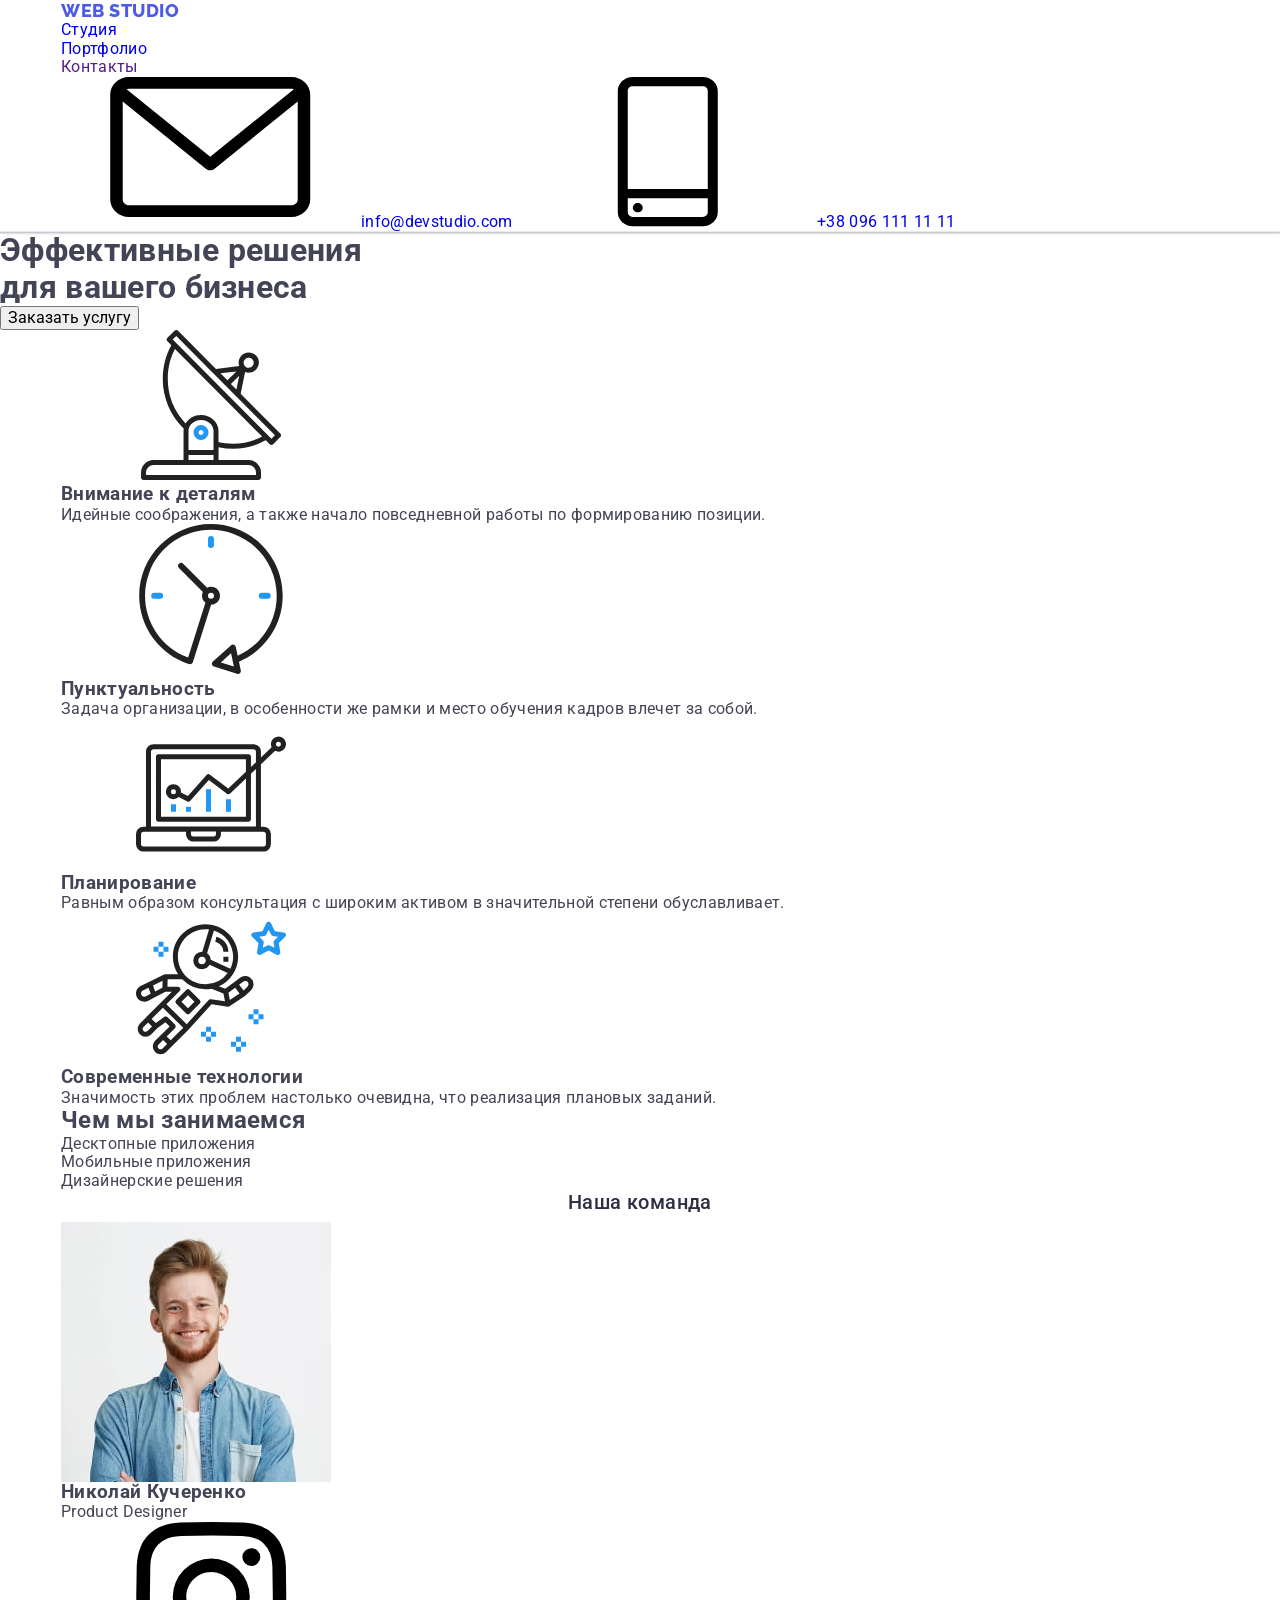
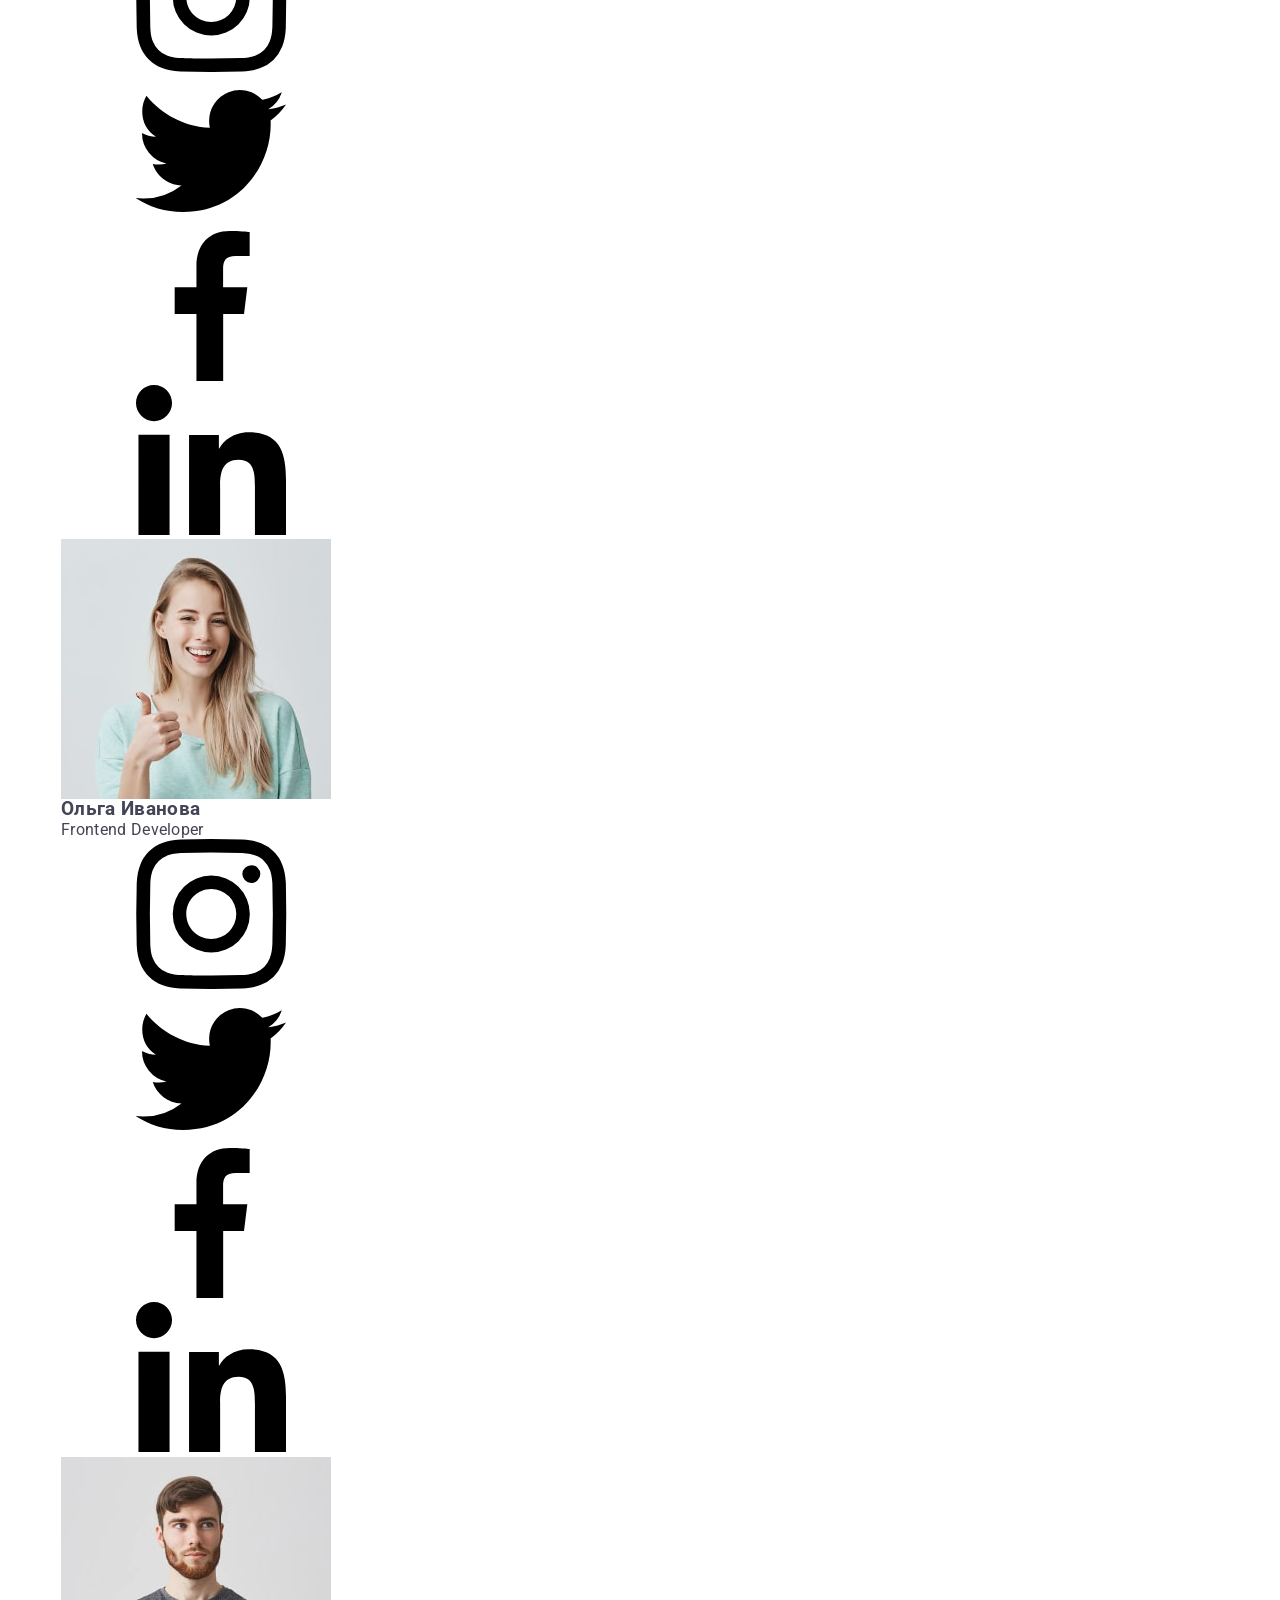
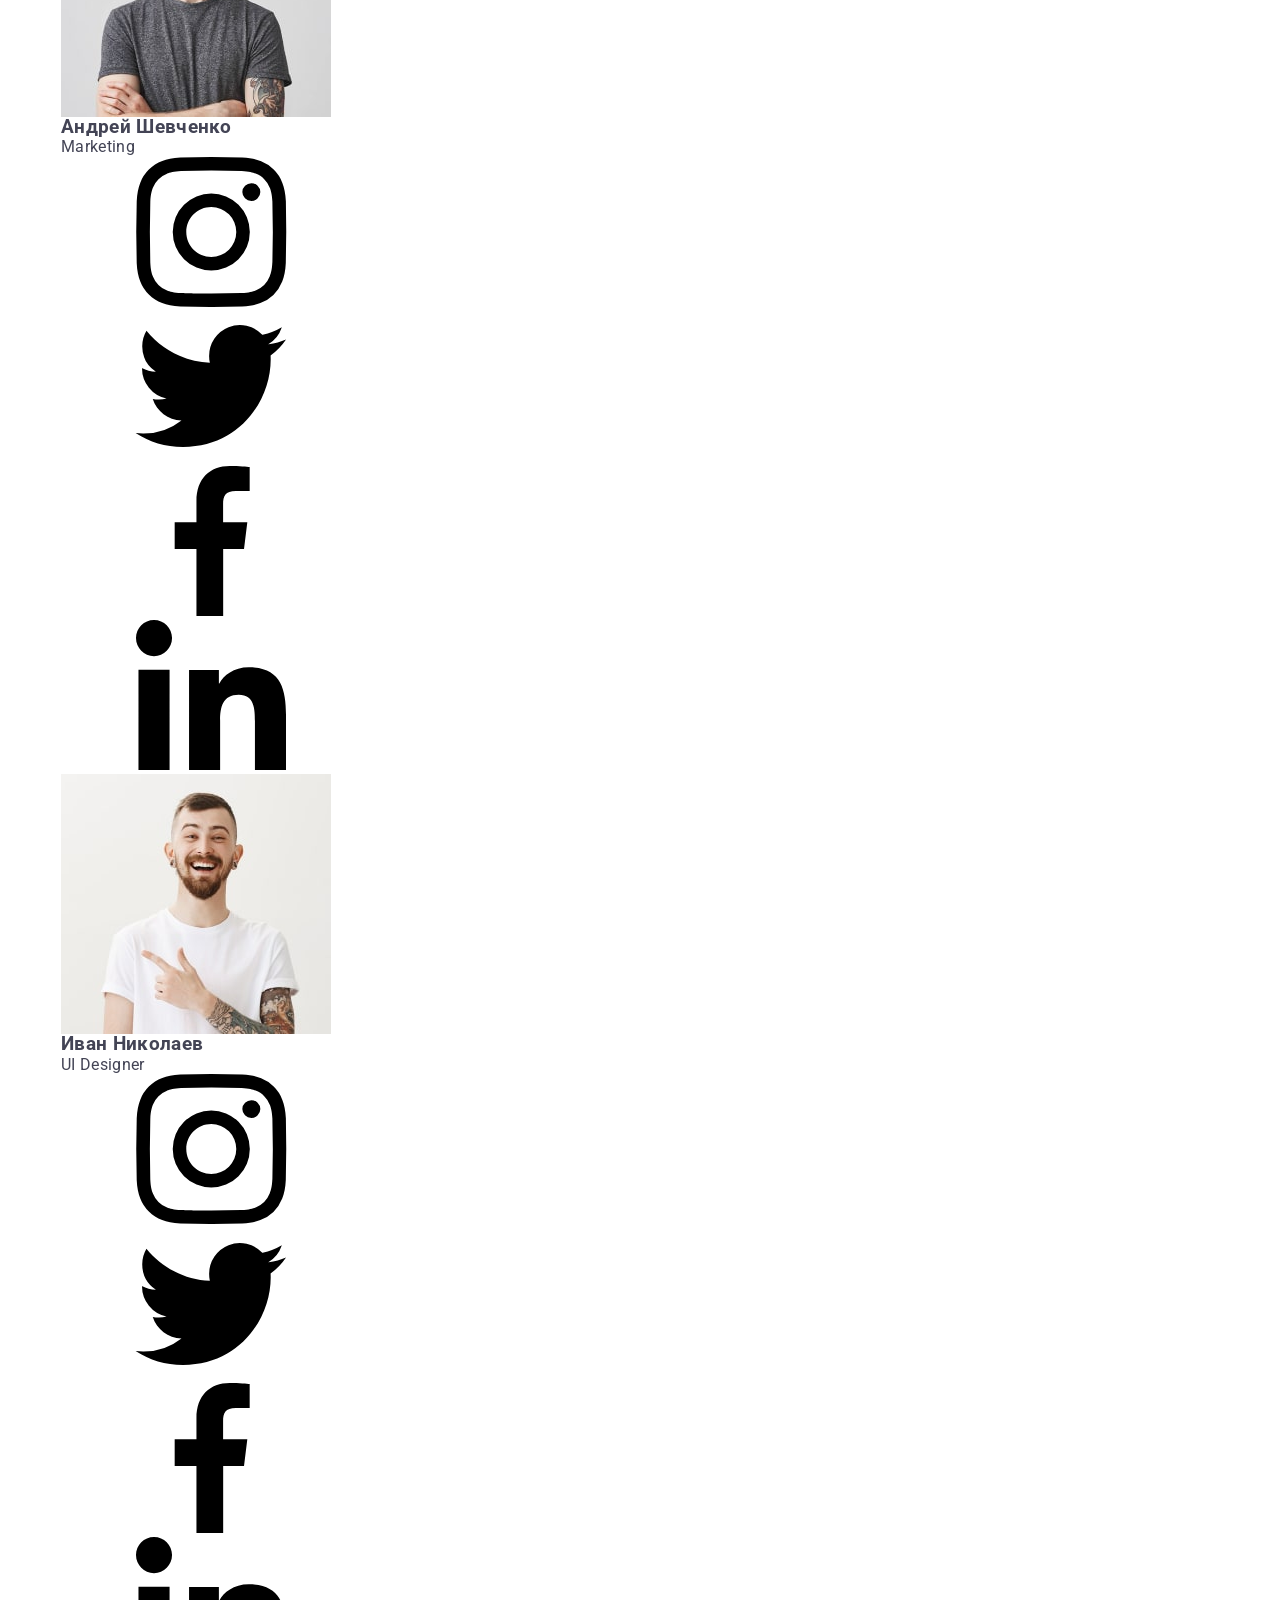
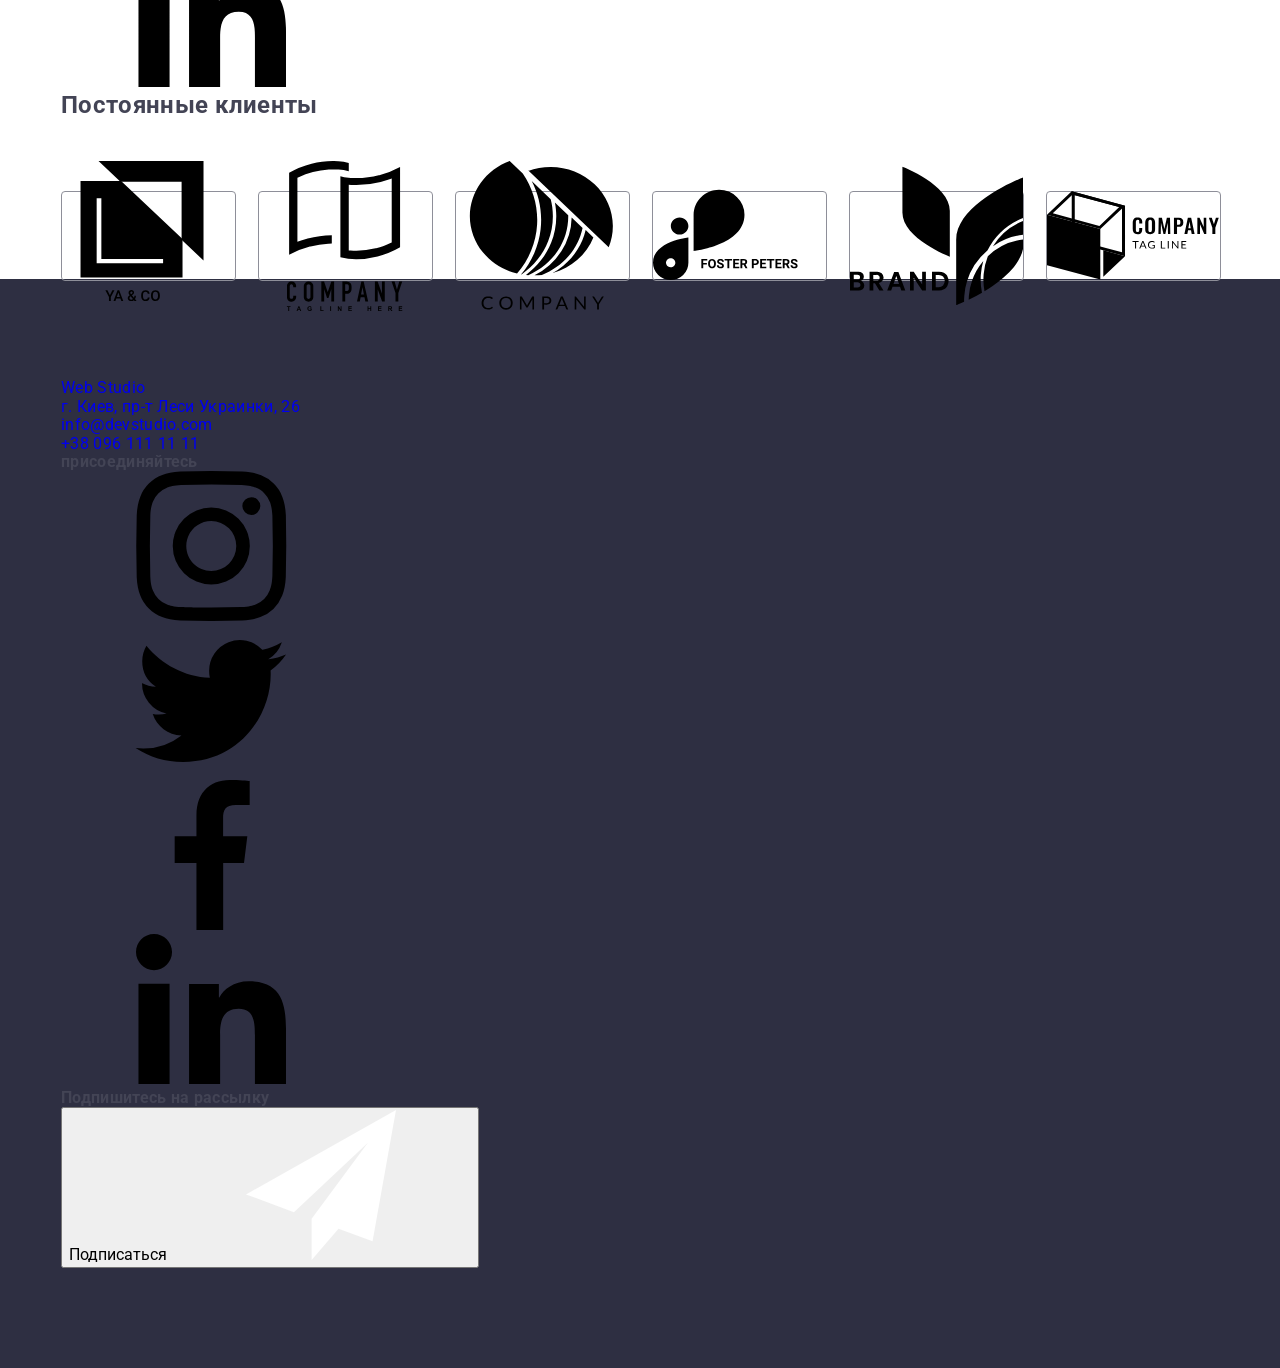
<file: index.html>
<!DOCTYPE html>
<html lang="ru">
  <head>
    <meta charset="UTF-8" />
    <meta name="viewport" content="width=device-width, initial-scale=1.0" />
    <title>Document</title>
    <link rel="stylesheet" href="./css/normalize.css">
    <link href="https://fonts.googleapis.com/css2?family=Raleway:wght@700&family=Roboto:wght@400;500;700;900&display=swap" rel="stylesheet">
    <link rel="stylesheet" href="./css/styles.css" />
  </head>
  <body>
    <!-- Шапка сайта с навигацией и контактами-->
    <header class="header">
      <div class="container">
        <nav class="main-nav">
          <a class="logo link" href="./" aria-label="Логотип компании"><span class="logo-accent">Web</span> Studio</a>
          <ul class="list">
            <li class="main-nav-link-item"><a class="main-nav-link link current" href="./index.html">Студия</a></li>
            <li class="main-nav-link-item"><a class="main-nav-link link" href="./portfolio.html">Портфолио</a></li>
            <li class="main-nav-link-item"><a class="main-nav-link link" href="">Контакты</a></li>
          </ul>
        </nav>
        <address class="header-address">
          <a class="header-contacts-link link" href="mailto:info@devstudio.com">
            <svg class="header-icon mail">
              <use href="./images/sprite.svg#mail"></use>
            </svg>info@devstudio.com</a>
          <a class="header-contacts-link link" href="tel:+380961111111">
            <svg class="header-icon phone">
              <use href="./images/sprite.svg#phone"></use>
            </svg>+38 096 111 11 11</a>
        </address>  
      </div>
    </header>
 
  
    <!-- Основной контент страници -->
    <main>
      <!-- Герой -->
      <section class="hero-section"> 
          <h1 class="hero-title">Эффективные решения <br> для вашего бизнеса</h1>
          <button class="hero-btn">Заказать услугу</button>
      </section>

      <!-- Наши особенности -->
      <section class="features-section">
        <div class="container">
          <h2 hidden>Наши особенности</h2>
          <ul class="features-list list">
            <li class="features-list-item">
              <div class="features-svg-box">
                <svg class="features-svg">
                  <use href="./images/sprite.svg#antenna"></use>
                </svg>
              </div>
              <h3 class="features-subtitle">Внимание к деталям</h3>
              <p class="features-description">
                Идейные соображения, а также начало повседневной работы по
                формированию позиции.
              </p>
            </li>
            <li class="features-list-item">
              <div class="features-svg-box">
                <svg class="features-svg">
                  <use href="./images/sprite.svg#clock"></use>
                </svg>
              </div>
              <h3 class="features-subtitle">Пунктуальность</h3>
              <p class="features-description">
                Задача организации, в особенности же рамки и место обучения кадров
                влечет за собой.
              </p>
            </li>
            <li class="features-list-item">
              <div class="features-svg-box">
                <svg class="features-svg">
                  <use href="./images/sprite.svg#diagram"></use>
                </svg>
              </div>
              <h3 class="features-subtitle">Планирование</h3>
              <p class="features-description">
                Равным образом консультация с широким активом в значительной
                степени обуславливает.
              </p>
            </li>
            <li class="features-list-item">
              <div class="features-svg-box">
                <svg class="features-svg">
                  <use href="./images/sprite.svg#astronaut"></use>
                </svg>
              </div>
              <h3 class="features-subtitle">Современные технологии</h3>
              <p class="features-description">
                Значимость этих проблем настолько очевидна, что реализация
                плановых заданий.
              </p>
            </li>
          </ul>
        </div>
      </section>

      <!-- Чем мы занимаемся -->
      <section class="activities-section">
        <div class="container">
          <h2 class="activities-title">Чем мы занимаемся</h2>
          <ul class="activities-list list">
            <li class="activities-list-item"><p class="activities-list-description">Десктопные приложения</p></li>
            <li class="activities-list-item"><p class="activities-list-description">Мобильные приложения</p></li>
            <li class="activities-list-item"><p class="activities-list-description">Дизайнерские решения</p></li>
          </ul>
        </div>
      </section>

      <!-- Наша команда -->
      <section class="team-section">
        <div class="container">
          <h2 class="team-title">Наша команда</h2>
          <ul class="team-list list">
            <li class="team-list-item">
              <img class="team-img" src="./images/team/dev-1.jpg" alt="Веб разработчик 1" width="270">
              <h3 class="team-person">Николай Кучеренко</h3>
              <p class="team-job">Product Designer</p>
              <ul class="team-social-list list">
                <li class="team-social-item">
                  <a class="team-social-link link" href="#" aria-label="Ссилка на Инстаграм" target="_blank"
                  ><svg class="social-icon team-link">
                    <use href="./images/sprite.svg#instagram"></use>
                  </svg></a
                  >
                </li>
                <li class="team-social-item">
                  <a class="team-social-link link" href="#" aria-label="Ссилка на Твитер" target="_blank"
                    ><svg class="social-icon team-link">
                      <use href="./images/sprite.svg#twitter"></use>
                    </svg></a
                  >
                </li>
                <li class="team-social-item">
                  <a class="team-social-link link" href="#" aria-label="Ссилка на Фейсбук" target="_blank"
                    ><svg class="social-icon team-link">
                      <use href="./images/sprite.svg#facebook"></use>
                    </svg></a
                  >
                </li>
                <li class="team-social-item">
                  <a class="team-social-link link" href="#" aria-label="Ссилка на Линкедин" target="_blank"
                    ><svg class="social-icon team-link">
                      <use href="./images/sprite.svg#linkedin"></use>
                    </svg></a
                  >
                </li>
              </ul>
            </li>
            <li class="team-list-item">
              <img class="team-img" src="./images/team/dev-2.jpg" alt="Веб разработчик 2" width="270">
              <h3 class="team-person">Ольга Иванова</h3>
              <p class="team-job">Frontend Developer</p>
              <ul class="team-social-list list">
                <li class="team-social-item">
                  <a class="team-social-link link" href="#" aria-label="Ссилка на Инстаграм" target="_blank"
                    ><svg class="social-icon team-link">
                      <use href="./images/sprite.svg#instagram"></use>
                    </svg></a
                  >
                </li>
                <li class="team-social-item">
                  <a class="team-social-link link" href="#" aria-label="Ссилка на Твитер" target="_blank"
                    ><svg class="social-icon team-link">
                      <use href="./images/sprite.svg#twitter"></use>
                    </svg></a
                  >
                </li>
                <li class="team-social-item">
                  <a class="team-social-link link" href="#" aria-label="Ссилка на Фейсбук" target="_blank"
                    ><svg class="social-icon team-link">
                      <use href="./images/sprite.svg#facebook"></use>
                    </svg></a
                  >
                </li>
                <li class="team-social-item">
                  <a class="team-social-link link" href="#" aria-label="Ссилка на Линкедин" target="_blank"
                    ><svg class="social-icon team-link">
                      <use href="./images/sprite.svg#linkedin"></use>
                    </svg></a
                  >
                </li>
              </ul>
            </li>
            <li class="team-list-item">
              <img class="team-img" src="./images/team/dev-3.jpg" alt="Веб разработчик 3" width="270">
              <h3 class="team-person">Андрей Шевченко</h3>
              <p class="team-job">Marketing</p>
              <ul class="team-social-list list">
                <li class="team-social-item">
                  <a class="team-social-link link" href="#" aria-label="Ссилка на Инстаграм" target="_blank"
                    ><svg class="social-icon team-link">
                      <use href="./images/sprite.svg#instagram"></use>
                    </svg></a
                  >
                </li>
                <li class="team-social-item">
                  <a class="team-social-link link" href="#" aria-label="Ссилка на Твитер" target="_blank"
                    ><svg class="social-icon team-link">
                      <use href="./images/sprite.svg#twitter"></use>
                    </svg></a
                  >
                </li>
                <li class="team-social-item">
                  <a class="team-social-link link" href="#" aria-label="Ссилка на Фейсбук" target="_blank"
                    ><svg class="social-icon team-link">
                      <use href="./images/sprite.svg#facebook"></use>
                    </svg></a
                  >
                </li>
                <li class="team-social-item">
                  <a class="team-social-link link" href="#" aria-label="Ссилка на Линкедин" target="_blank"
                    ><svg class="social-icon team-link">
                      <use href="./images/sprite.svg#linkedin"></use>
                    </svg></a
                  >
                </li>
              </ul>
            </li>
            <li class="team-list-item">
              <img class="team-img" src="./images/team/dev-4.jpg" alt="Веб разработчик 4" width="270">
              <h3 class="team-person">Иван Николаев</h3>
              <p class="team-job">UI Designer</p>
              <ul class="team-social-list list">
                <li class="team-social-item">
                  <a class="team-social-link link" href="#" aria-label="Ссилка на Инстаграм" target="_blank"
                    ><svg class="social-icon team-link">
                      <use href="./images/sprite.svg#instagram"></use>
                    </svg></a
                  >
                </li>
                <li class="team-social-item">
                  <a class="team-social-link link" href="#" aria-label="Ссилка на Твитер" target="_blank"
                    ><svg class="social-icon team-link">
                      <use href="./images/sprite.svg#twitter"></use>
                    </svg></a
                  >
                </li>
                <li class="team-social-item">
                  <a class="team-social-link link" href="#" aria-label="Ссилка на Фейсбук" target="_blank"
                    ><svg class="social-icon team-link">
                      <use href="./images/sprite.svg#facebook"></use>
                    </svg></a
                  >
                </li>
                <li class="team-social-item">
                  <a class="team-social-link link" href="#" aria-label="Ссилка на Линкедин" target="_blank"
                    ><svg class="social-icon team-link">
                      <use href="./images/sprite.svg#linkedin"></use>
                    </svg></a
                  >
                </li>
              </ul>
            </li>
          </ul>  
        </div>
      </section>

      <!-- Наши клиенты -->
      <section class="clients-section">
        <div class="container">
          <h2 class="clients-title">Постоянные клиенты</h2>
          <ul class="clients-list list">
            <li class="clients-list-item">
              <a class="clients-list-link link" href="" aria-label="Клиент 1" target="_blank">
                <svg class="clients-icon first-logo">
                  <use href="./images/sprite.svg#logo-1"></use>
                </svg>
              </a>
            </li>
            <li class="clients-list-item">
              <a class="clients-list-link link" href="" aria-label="Клиент 2" target="_blank">
                <svg class="clients-icon second-logo">
                  <use href="./images/sprite.svg#logo-2"></use>
                </svg>
              </a>
            </li>
            <li class="clients-list-item">
              <a class="clients-list-link link" href="" aria-label="Клиент 3" target="_blank">
                <svg class="clients-icon third-logo">
                  <use href="./images/sprite.svg#logo-3"></use>
                </svg>
              </a>
            </li>
            <li class="clients-list-item">
              <a class="clients-list-link link" href="" aria-label="Клиент 4" target="_blank">
                <svg class="clients-icon fourth-logo">
                  <use href="./images/sprite.svg#logo-4"></use>
                </svg>
              </a>
            </li>
            <li class="clients-list-item">
              <a class="clients-list-link link" href="" aria-label="Клиент 5" target="_blank">
                <svg class="clients-icon fifth-logo">
                  <use href="./images/sprite.svg#logo-5"></use>
                </svg>
              </a>
            </li>
            <li class="clients-list-item">
              <a class="clients-list-link link" href="" aria-label="Клиент 6" target="_blank">
                <svg class="clients-icon sixth-logo">
                  <use href="./images/sprite.svg#logo-6"></use>
                </svg>
              </a>
            </li>
          </ul>  
        </div>
      </section>
    </main>

    <!-- Подвал сайта-->
    <footer class="footer">
      <div class="container">
      <!-- Контакты -->
      <div class="footer-contacts">
        <a class="footer-logo link" href="./" aria-label="Логотип компании"><span class="logo-accent">Web</span> Studio</a>
        <ul class="footer-address-list list">
          <li class="footer-address-item">
            <address>
              <a class="footer-link-place link" href="https://goo.gl/maps/4RLSNgMSJUWDJuMT8" target="_blank"
                >г. Киев, пр-т Леси Украинки, 26</a
              >
            </address>
          </li>
          <li class="footer-address-item">
            <address>
              <a class="footer-link-contacts link" href="mailto:info@devstudio.com">info@devstudio.com</a>
            </address>
          </li>
          <li class="footer-address-item">
            <address><a class="footer-link-contacts link" href="tel:+380961111111">+38 096 111 11 11</a></address>
          </li>
        </ul>
      </div>

      <!-- Призыв присоединиться -->
      <div class="join-section">
        <p class="join-word"><b>присоединяйтесь</b></p>
        <ul class="join-list list">
          <li class="join-list-item">
            <a class="join-list-link link" href="#" aria-label="Ссилка на Инстаграм" target="_blank"
              ><svg class="social-icon footer-link">
                <use href="./images/sprite.svg#instagram"></use>
              </svg></a
            >
          </li>
          <li class="join-list-item">
            <a class="join-list-link link" href="#" aria-label="Ссилка на Твитер" target="_blank"
              ><svg class="social-icon footer-link">
                <use href="./images/sprite.svg#twitter"></use>
              </svg></a
            >
          </li>
          <li class="join-list-item">
            <a class="join-list-link link" href="#" aria-label="Ссилка на Фейсбук" target="_blank"
              ><svg class="social-icon footer-link">
                <use href="./images/sprite.svg#facebook"></use>
              </svg></a
            >
          </li>
          <li class="join-list-item">
            <a class="join-list-link link" href="#" aria-label="Ссилка на Линкедин" target="_blank"
              ><svg class="social-icon footer-link">
                <use href="./images/sprite.svg#linkedin"></use>
              </svg></a
            >
          </li>
        </ul>
      </div>

      <!-- Подписка на рассилку -->
      <div class="subscribe-container">
        <p class="join-word"><b>Подпишитесь на рассылку</b></p>
        <button class="footer-btn">Подписаться
          <svg class="button-sub">
          <use href="./images/sprite.svg#subscribe"></use>
          </svg>
        </button>
      </div>
      </div>
    </footer>
  </body>
</html>
</file>
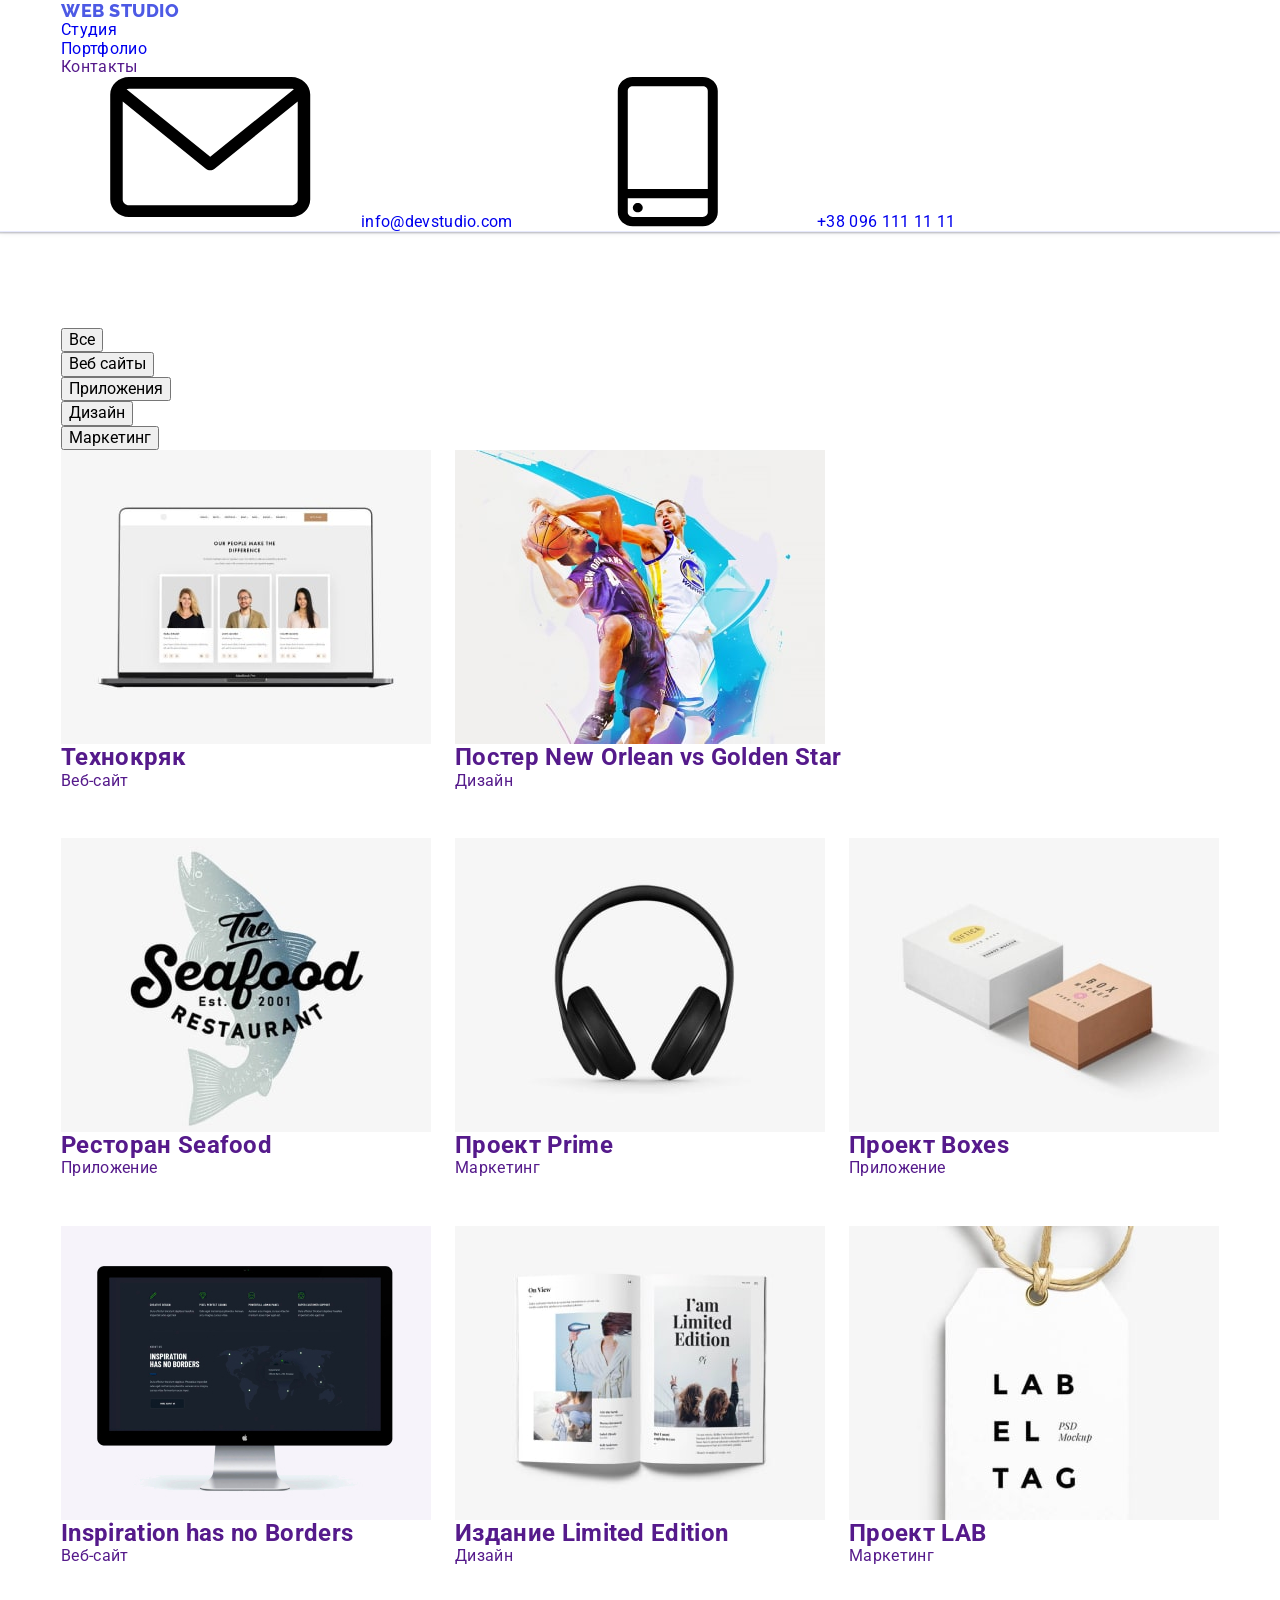
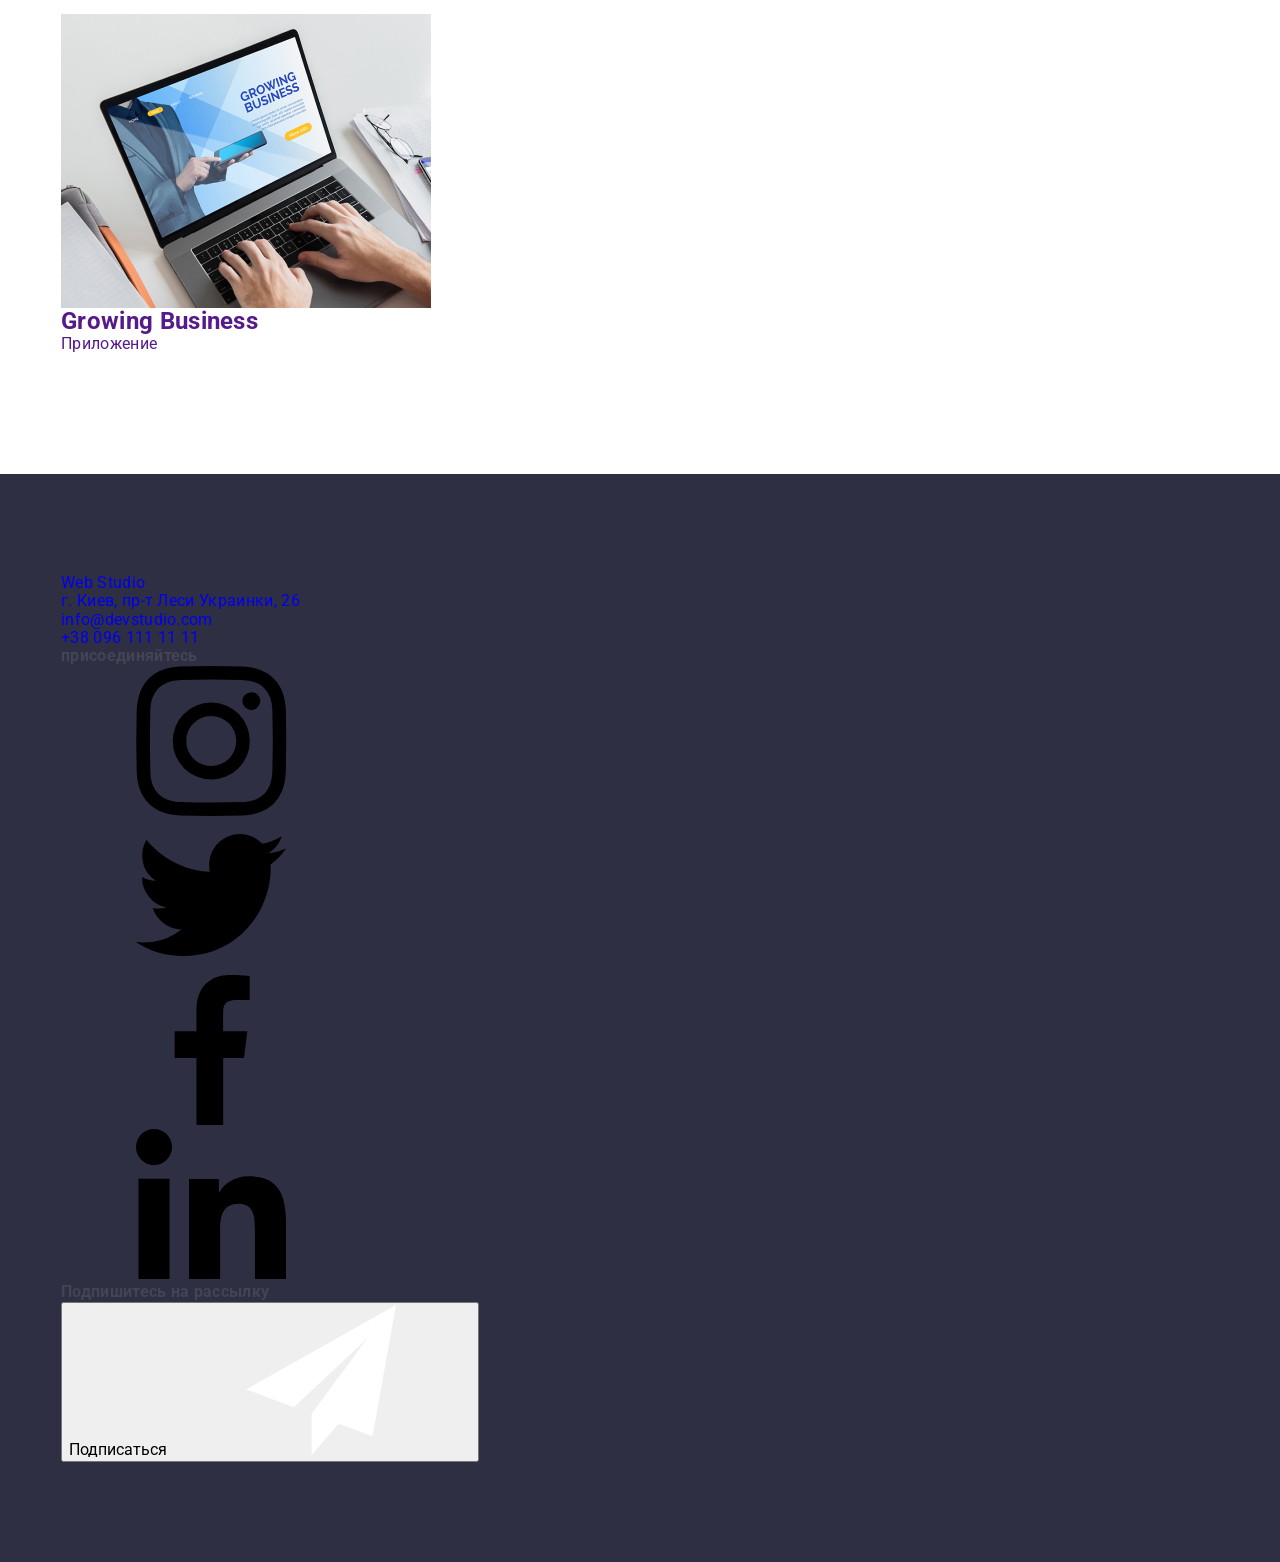
<file: portfolio.html>
<!DOCTYPE html>
<html lang="en">
  <head>
    <meta charset="UTF-8" />
    <meta name="viewport" content="width=device-width, initial-scale=1.0" />
    <title>Portfolio</title>
    <link rel="stylesheet" href="./css/normalize.css">
    <link href="https://fonts.googleapis.com/css2?family=Raleway:wght@700&family=Roboto:wght@400;500;700;900&display=swap" rel="stylesheet">
    <link rel="stylesheet" href="./css/styles.css" />
  </head>
  <body>
    <!-- Шапка сайта с навигацией и контактами-->
    <header class="header">
      <div class="container">
        <nav class="main-nav">
          <a class="logo link" href="./" aria-label="Логотип компании"><span class="logo-accent">Web</span> Studio</a>
          <ul class="list">
            <li class="main-nav-link-item"><a class="main-nav-link link" href="./index.html">Студия</a></li>
            <li class="main-nav-link-item"><a class="main-nav-link link current" href="./portfolio.html">Портфолио</a></li>
            <li class="main-nav-link-item"><a class="main-nav-link link" href="">Контакты</a></li>
          </ul>
        </nav>
        <address class="header-address">
          <a class="header-contacts-link link" href="mailto:info@devstudio.com">
            <svg class="header-icon mail">
              <use href="./images/sprite.svg#mail"></use>
            </svg>info@devstudio.com</a>
          <a class="header-contacts-link link" href="tel:+380961111111">
            <svg class="header-icon phone">
              <use href="./images/sprite.svg#phone"></use>
            </svg>+38 096 111 11 11</a>
        </address>  
      </div>
    </header>

    <!-- Основной контент страници -->
    <main class="mail-portfolio">
      <section class="portfolio-section">
        <div class="container">
          <h1 hidden>Примеры наших робот</h1>          
            <ul class="portfolio-btn-list list">
              <li class="portfolio-btn-item"><button class="portfolio-btn">Все</button></li>
              <li class="portfolio-btn-item"><button class="portfolio-btn">Веб сайты</button></li>
              <li class="portfolio-btn-item"><button class="portfolio-btn">Приложения</button></li>
              <li class="portfolio-btn-item"><button class="portfolio-btn">Дизайн</button></li>
              <li class="portfolio-btn-item"><button class="portfolio-btn">Маркетинг</button></li>
            </ul>   

          <ul class="portfolio-list list">
            <li class="portfolio-list-item">
              <a class="portfolio-list-link link" href="">
                <img src="./images/porfolio/img-1.jpg" alt="Веб-сайт" width="370" >
                <h2 class="portfolio-subtitle">Технокряк</h2>
                <p class="portfolio-types">Веб-сайт</p>
                <p class="portfolio-description" hidden></p>
              </a>
            </li>
            <li class="portfolio-list-item">
              <a class="portfolio-list-link link" href="">
                <img src="./images/porfolio/img-2.jpg" alt="Дизайн" width="370">
                <h2 class="portfolio-subtitle">Постер New Orlean vs Golden Star</h2>
                <p class="portfolio-types">Дизайн</p>
                <p class="portfolio-description" hidden></p>
              </a>
            </li>
            <li class="portfolio-list-item">
              <a class="portfolio-list-link link" href="">
                <img src="./images/porfolio/img-3.jpg" alt="Приложение" width="370">
                <h2 class="portfolio-subtitle">Ресторан Seafood</h2>
                <p class="portfolio-types">Приложение</p>
                <p class="portfolio-description" hidden></p>
              </a>
            </li>
            <li class="portfolio-list-item">
              <a class="portfolio-list-link link" href="">
                <img src="./images/porfolio/img-4.jpg" alt="Маркетинг" width="370">
                <h2 class="portfolio-subtitle">Проект Prime</h2>
                <p class="portfolio-types">Маркетинг</p>
                <p class="portfolio-description" hidden></p>
              </a>
            </li>
            <li class="portfolio-list-item">
              <a class="portfolio-list-link link" href="">
                <img src="./images/porfolio/img-5.jpg" alt="Приложение" width="370">
                <h2 class="portfolio-subtitle">Проект Boxes</h2>
                <p class="portfolio-types">Приложение</p>
                <p class="portfolio-description" hidden></p>
              </a>
            </li>
            <li class="portfolio-list-item">
              <a class="portfolio-list-link link" href="">
                <img src="./images/porfolio/img-6.jpg" alt="Веб-сайт" width="370">
                <h2 class="portfolio-subtitle">Inspiration has no Borders</h2>
                <p class="portfolio-types">Веб-сайт</p>
                <p class="portfolio-description" hidden></p>
              </a>
            </li>
            <li class="portfolio-list-item">
              <a class="portfolio-list-link link" href="">
                <img src="./images/porfolio/img-7.jpg" alt="Дизайн" width="370">
                <h2 class="portfolio-subtitle">Издание Limited Edition</h2>
                <p class="portfolio-types">Дизайн</p>
                <p class="portfolio-description" hidden></p>
              </a>
            </li>
            <li class="portfolio-list-item">
              <a class="portfolio-list-link link" href="">
                <img src="./images/porfolio/img-8.jpg" alt="Маркетинг" width="370">
                <h2 class="portfolio-subtitle">Проект LAB</h2>
                <p class="portfolio-types">Маркетинг</p>
                <p class="portfolio-description" hidden></p>
              </a>
            </li>
            <li class="portfolio-list-item">
              <a class="portfolio-list-link link" href="">
                <img src="./images/porfolio/img-9.jpg" alt="Приложение"  width="370">
                <h2 class="portfolio-subtitle">Growing Business</h2>
                <p class="portfolio-types">Приложение</p>
                <p class="portfolio-description" hidden></p>
              </a>
            </li>
          </ul>
        </div>
      </section>
    </main>

    <!-- Подвал сайта-->
    <footer class="footer">
      <div class="container">
      <!-- Контакты -->
      <div class="footer-contacts">
        <a class="footer-logo link" href="./" aria-label="Логотип компании"><span class="logo-accent">Web</span> Studio</a>
        <ul class="footer-address-list list">
          <li class="footer-address-item">
            <address>
              <a class="footer-link-place link" href="https://goo.gl/maps/4RLSNgMSJUWDJuMT8" target="_blank"
                >г. Киев, пр-т Леси Украинки, 26</a
              >
            </address>
          </li>
          <li class="footer-address-item">
            <address>
              <a class="footer-link-contacts link" href="mailto:info@devstudio.com">info@devstudio.com</a>
            </address>
          </li>
          <li class="footer-address-item">
            <address><a class="footer-link-contacts link" href="tel:+380961111111">+38 096 111 11 11</a></address>
          </li>
        </ul>
      </div>

      <!-- Призыв присоединиться -->
      <div class="join-section">
        <p class="join-word"><b>присоединяйтесь</b></p>
        <ul class="join-list list">
          <li class="join-list-item">
            <a class="join-list-link link" href="#" aria-label="Ссилка на Инстаграм" target="_blank"
              ><svg class="social-icon footer-link">
                <use href="./images/sprite.svg#instagram"></use>
              </svg></a
            >
          </li>
          <li class="join-list-item">
            <a class="join-list-link link" href="#" aria-label="Ссилка на Твитер" target="_blank"
              ><svg class="social-icon footer-link">
                <use href="./images/sprite.svg#twitter"></use>
              </svg></a
            >
          </li>
          <li class="join-list-item">
            <a class="join-list-link link" href="#" aria-label="Ссилка на Фейсбук" target="_blank"
              ><svg class="social-icon footer-link">
                <use href="./images/sprite.svg#facebook"></use>
              </svg></a
            >
          </li>
          <li class="join-list-item">
            <a class="join-list-link link" href="#" aria-label="Ссилка на Линкедин" target="_blank"
              ><svg class="social-icon footer-link">
                <use href="./images/sprite.svg#linkedin"></use>
              </svg></a
            >
          </li>
        </ul>
      </div>

      <!-- Подписка на рассилку -->
      <div class="subscribe-container">
        <p class="join-word"><b>Подпишитесь на рассылку</b></p>
        <button class="footer-btn">Подписаться
          <svg class="button-sub">
          <use href="./images/sprite.svg#subscribe"></use>
          </svg>
        </button>
      </div>
      </div>
    </footer>
  </body>
</html>
</file>
<file: css/styles.css>
:root {
  --main-font: "Roboto", sans-serif;
  --logo-font: "Raleway", sans-serif;
  --main-text-color: #434455;
  --dark-text-color: #2e2f42;
  --light-text-color: #ffffff;
  --secendary-text-color: #f4f4fd;

  --main-action-color: #4d5ae5;
  --secendary-action-color: #404bbf;
  --success-color: #31d0aa;

  --light-bg-color: #f4f4fd;
  --dark-bg-color: #2e2f42;
  --main-bg-color: #ffffff;
  --modal-bg-color: #fcfcfc;
  --modal-overlay-color: #2e2f4266;

  --main-border-color: #e7e9fc;
  --secendary-border-color: #8e8f99;

  --card-box-shadow: 0px 2px 1px 0px #2e2f4214, 0px 1px 1px 0px #2e2f4229,
    0px 1px 6px 0px #2e2f4214;
}

body {
  background-color: var(--main-bg-color);
  color: var(--main-text-color);
  font-family: var(--main-font);
  font-style: normal;
  letter-spacing: 0.02em;
}

h1,
h2,
h3,
h4,
h5,
h6,
p {
  margin-top: 0;
  margin-bottom: 0;
}

ul,
ol {
  margin-top: 0;
  margin-bottom: 0;
  padding-left: 0;
}

img {
  display: block;
}

.link {
  text-decoration: none;
  font-style: normal;
}

.list {
  list-style: none;
}

.container {
  width: 1158px;
  padding-left: 15px;
  padding-right: 15px;
  margin-left: auto;
  margin-right: auto;
}

.section-title {
  color: var(--dark-text-color);
  font-weight: 700;
  font-size: 36px;
  line-height: 1.11em;
  text-align: center;
  text-transform: capitalize;
  letter-spacing: 0.02em;
}

.visually-hidden {
  position: absolute;
  width: 1px;
  height: 1px;
  margin: -1px;
  border: 0;
  padding: 0;

  white-space: nowrap;
  clip-path: inset(100%);
  clip: rect(0 0 0 0);
  overflow: hidden;
}

/*
* Header
*/

.header {
  border-bottom: 1px solid var(--main-border-color);
  box-shadow: 0px 2px 1px rgba(46, 47, 66, 0.08),
    0px 1px 1px rgba(46, 47, 66, 0.16), 0px 1px 6px rgba(46, 47, 66, 0.08);
}

.header-box {
  display: flex;
  justify-content: space-between;
}

.header-nav {
  display: flex;
  align-items: center;
}

.header-nav .logo {
  margin-right: 76px;
}

.header-nav .list {
  display: flex;
  gap: 40px;
}

.header-nav .nav-link {
  position: relative;
  display: inline-block;
  padding: 24px 0;
}

.header-nav .nav-link.state-active {
  color: var(--secendary-action-color);
}

.header-nav .nav-link.state-active::after {
  content: "";
  position: absolute;
  bottom: -1px;

  display: block;
  width: 100%;
  height: 4px;
  border-radius: 2px;
  background-color: var(--secendary-action-color);
}

.address .list {
  display: flex;
  gap: 40px;
}

.address .item {
  padding: 24px 0;
}

.logo {
  color: var(--main-action-color);
  font-family: var(--logo-font);
  font-weight: 800;
  font-size: 18px;
  line-height: 1.17;
  letter-spacing: 0.03em;
  text-transform: uppercase;
}

.logo > .span {
  color: var(--dark-text-color);
}

.logo > .f-logo-subtext {
  color: var(--light-bg-color);
}

.nav-link {
  color: var(--dark-text-color);
  font-size: 16px;
  font-weight: 500;
  line-height: 1.5em;
  letter-spacing: 0.02em;
  transition: color 250ms cubic-bezier(0.4, 0, 0.2, 1);
}

.nav-link:hover,
.nav-link:focus {
  color: var(--secendary-action-color);
}

.address {
  font-style: normal;
}

.contact-link {
  color: var(--main-text-color);
  font-size: 16px;
  font-weight: 400;
  line-height: 1.5em;
  letter-spacing: 0.02em;
  transition: color 250ms cubic-bezier(0.4, 0, 0.2, 1);
}

.contact-link:hover,
.contact-link:focus {
  color: var(--secendary-action-color);
}

/* 
* Hero
*/

.hero {
  padding: 188px 0;
  margin: 0 auto;
  text-align: center;
  max-width: 1440px;
  background-image: linear-gradient(
      rgba(46, 47, 66, 0.7),
      rgba(46, 47, 66, 0.7)
    ),
    url(../images/hero-bg.jpg);
  background-position: center;
  background-repeat: no-repeat;
  background-size: cover;
  background-color: var(--bg-button);
}

.hero .title {
  margin: 0 auto;
  max-width: 496px;
  color: var(--light-text-color);
  font-weight: 700;
  font-size: 56px;
  line-height: 1.07em;
  letter-spacing: 0.02em;
  margin-bottom: 48px;
}

.hero .button {
  display: block;
  margin: 0 auto;
  padding: 16px 32px;
  border: 0;
  border-radius: 4px;
  min-width: 169px;

  background-color: var(--main-action-color);
  font-family: "Roboto", sans-serif;
  color: var(--light-text-color);
  font-weight: 500;
  font-size: 16px;
  line-height: 1.5em;
  letter-spacing: 0.04em;
  cursor: pointer;
  transition: background-color 250ms cubic-bezier(0.4, 0, 0.2, 1);
}

.hero .button:hover,
.hero .button:focus {
  background-color: var(--secendary-action-color);
}

/* 
* Our principles
*/

.our-principles {
  padding-top: 120px;
  padding-bottom: 120px;
}

.our-principles .list {
  display: flex;
  gap: 24px;
}

.our-principles .item {
  width: calc((100% - 72px) / 4);
}

.our-principles-img-box {
  display: flex;
  align-items: center;
  justify-content: center;
  height: 112px;
  margin-bottom: 8px;
  background-color: var(--light-bg-color);
  border-radius: 4px;
}

.our-principles-title {
  margin-bottom: 8px;
  font-weight: 500;
  font-size: 20px;
  line-height: 1.2em;
  letter-spacing: 0.02em;
  color: var(--dark-text-color);
}

.our-principles-description {
  font-size: 16px;
  line-height: 1.5em;
}

/* 
* What we do
*/

.what-we-do {
  padding-bottom: 120px;
}

.what-we-do .section-title {
  margin-bottom: 72px;
}

.what-we-do .list {
  display: flex;
}

.what-we-do .item:not(:last-child) {
  margin-right: 24px;
}

/* 
* Team
*/

.our-team {
  padding-top: 120px;
  padding-bottom: 120px;

  background-color: var(--light-bg-color);
}

.our-team .section-title {
  margin-bottom: 72px;
}

.our-team .list {
  display: flex;
  gap: 24px;
}

.our-team .team-item {
  background-color: var(--main-bg-color);
  border-radius: 0 0 4px 4px;
  box-shadow: var(--card-box-shadow);
}

.team-info-box {
  padding: 32px 0;
}

.team-title {
  margin-bottom: 8px;

  font-weight: 500;
  font-size: 20px;
  line-height: 1.2em;
  letter-spacing: 0.02em;
  color: var(--dark-text-color);
  text-align: center;
}

.our-team .role {
  font-size: 16px;
  line-height: 1.5em;
  text-align: center;
  margin-bottom: 8px;
}

.social-page-list {
  display: flex;
  justify-content: center;
  gap: 24px;
}

.social-page-icon {
  display: flex;
  justify-content: center;
  align-items: center;
  width: 40px;
  height: 40px;
  border-radius: 50%;
  background-color: var(--main-action-color);
  transition: background-color 250ms cubic-bezier(0.4, 0, 0.2, 1);
}

.social-page-icon:hover,
.social-page-icon:focus {
  background-color: var(--secendary-action-color);
}

.social-link-svg {
  width: 16px;
  height: 16px;
  fill: var(--secendary-text-color);
}

/* 
* Clients
*/

.clients {
  padding: 120px 0;
}

.clients-title {
  margin-bottom: 72px;
}

.clients-list {
  display: flex;
  gap: 24px;
}

.clients-list-item {
  width: calc((100% - 120px) / 6);
  height: 88px;
}

.clients-list-link {
  display: flex;
  justify-content: center;
  align-items: center;
  width: 100%;
  height: 100%;
  border-style: solid;
  border-width: 1px;
  border-radius: 4px;
  color: var(--secendary-border-color);
  border-color: var(--secendary-border-color);
  transition: border-color 250ms cubic-bezier(0.4, 0, 0.2, 1),
    color 250ms cubic-bezier(0.4, 0, 0.2, 1);
}

.clients-list-link .clients-list-svg {
  fill: var(--secendary-border-color);
  transition: fill 250ms cubic-bezier(0.4, 0, 0.2, 1);
}

.clients-list-link:hover,
.clients-list-link:focus {
  color: var(--secendary-action-color);
  border-color: var(--secendary-action-color);
}

.clients-list-link:hover .clients-list-svg,
.clients-list-link:focus .clients-list-svg {
  fill: currentColor;
}

/* 
* Footer
*/

.footer {
  padding-top: 100px;
  padding-bottom: 100px;

  background-color: var(--dark-bg-color);
}

.footer-box {
  display: flex;
  align-items: baseline;
}

.footer-left-box {
  margin-right: 120px;
}

.footer .social-page-list {
  gap: 16px;
}

.footer .logo {
  display: inline-block;
  margin-bottom: 16px;
}

.footer-text {
  color: var(--secendary-text-color);
  font-size: 16px;
  line-height: 1.5em;
  width: 264px;
}

.social-page-title {
  margin-bottom: 16px;
  color: var(--light-text-color);
  font-size: 16px;
  font-weight: 500;
  line-height: 24px;
  letter-spacing: 0.02em;
  text-align: left;
}

.footer .social-link-svg {
  width: 24px;
  height: 24px;
}

.footer .social-page-icon:hover,
.footer .social-page-icon:focus {
  background-color: var(--success-color);
}

/* 
* Portfolio
*/

.portfolio-section {
  padding-top: 96px;
  padding-bottom: 120px;
}

.filter-list {
  display: flex;
  justify-content: center;
  margin-bottom: 72px;
}

.filter-list .item:not(:last-child) {
  margin-right: 24px;
}

.filter-button {
  padding: 12px 24px;
  border: 0;
  border-radius: 4px;
  border: 1px solid var(--main-border-color);

  background-color: var(--light-bg-color);
  font-family: "Roboto", sans-serif;
  color: var(--main-action-color);
  font-weight: 500;
  font-size: 16px;
  line-height: 1.5em;
  text-align: center;
  letter-spacing: 0.04em;
  cursor: pointer;
  transition: color 250ms cubic-bezier(0.4, 0, 0.2, 1),
    background-color 250ms cubic-bezier(0.4, 0, 0.2, 1),
    border-color 250ms cubic-bezier(0.4, 0, 0.2, 1),
    box-shadow 250ms cubic-bezier(0.4, 0, 0.2, 1);
}

.filter-button.state-active,
.filter-button:hover,
.filter-button:focus {
  background-color: var(--secendary-action-color);
  color: var(--light-text-color);
  border-color: transparent;
  box-shadow: 0px 3px 1px rgba(0, 0, 0, 0.1), 0px 2px 1px rgba(0, 0, 0, 0.08),
    0px 2px 2px rgba(0, 0, 0, 0.12);
}

.portfolio-list {
  display: flex;
  flex-wrap: wrap;
  row-gap: 48px;
  column-gap: 24px;
}

.portfolio-item {
  display: block;
  background-color: var(--main-bg-color);
  transition: box-shadow 250ms cubic-bezier(0.4, 0, 0.2, 1);
}

.portfolio-item:hover,
.portfolio-item:focus {
  box-shadow: var(--card-box-shadow);
}

.portfolio-img {
  display: block;
}

.portfolio-item .product-content {
  padding: 32px 16px;

  border-bottom: 1px solid;
  border-right: 1px solid;
  border-left: 1px solid;
  border-color: var(--main-border-color);
}

.portfolio-img-box {
  position: relative;
  overflow: hidden;
}

.product-description {
  position: absolute;
  top: 0;
  left: 0;
  width: 100%;
  height: 100%;
  padding: 40px 32px;
  background-color: var(--main-action-color);

  font-size: 16px;
  font-weight: 400;
  line-height: 24px;
  letter-spacing: 0.02em;
  text-align: left;
  color: var(--secendary-text-color);

  transform: translateY(100%);
  transition: transform 250ms cubic-bezier(0.4, 0, 0.2, 1);
}

.portfolio-item:hover .product-description,
.portfolio-item:focus .product-description {
  transform: translateY(0%);
}

.product-title {
  margin-bottom: 8px;

  color: var(--dark-text-color);
  font-weight: 500;
  font-size: 20px;
  line-height: 1.2em;
  letter-spacing: 0.02em;
}

.product-type {
  font-size: 16px;
  line-height: 1.5em;
  color: var(--main-text-color);
}

/* 
* Modal
*/

.is-hidden {
  visibility: hidden;
  pointer-events: none;
  opacity: 0;
}

.backdrop {
  position: fixed;
  top: 0;
  bottom: 0;
  left: 0;
  right: 0;
  background-color: var(--modal-overlay-color);
  z-index: 100;

  transition: opacity 250ms cubic-bezier(0.4, 0, 0.2, 1),
    visibility 250ms cubic-bezier(0.4, 0, 0.2, 1);
}

.modal-box {
  position: absolute;
  top: 50%;
  left: 50%;
  transform: translate(-50%, -50%);

  box-shadow: 0px 1px 1px rgba(0, 0, 0, 0.14), 0px 1px 3px rgba(0, 0, 0, 0.12),
    0px 2px 1px rgba(0, 0, 0, 0.2);
  width: 408px;
  min-height: 584px;
  border-radius: 4px;
  background-color: var(--modal-bg-color);
  transition: transform 250ms cubic-bezier(0.4, 0, 0.2, 1);
}

.close-modal {
  position: absolute;
  top: 24px;
  right: 24px;
  display: flex;
  align-items: center;
  justify-content: center;
  padding: 0;
  border: 1px solid #0000001a;
  border-radius: 50%;
  background-color: var(--main-border-color);
  width: 24px;
  height: 24px;
  cursor: pointer;
  transition: background-color 250ms cubic-bezier(0.4, 0, 0.2, 1),
    border 250ms cubic-bezier(0.4, 0, 0.2, 1);
}

.close-svg {
  transition-property: fill;
  transition-duration: 250ms;
  transition-timing-function: cubic-bezier(0.4, 0, 0.2, 1);
  fill: var(--dark-text-color);
}

.close-modal:focus,
.close-modal:hover {
  border: none;
  background-color: var(--secendary-action-color);
}

.close-modal:focus .close-svg,
.close-modal:hover .close-svg {
  fill: var(--light-text-color);
}
</file>
